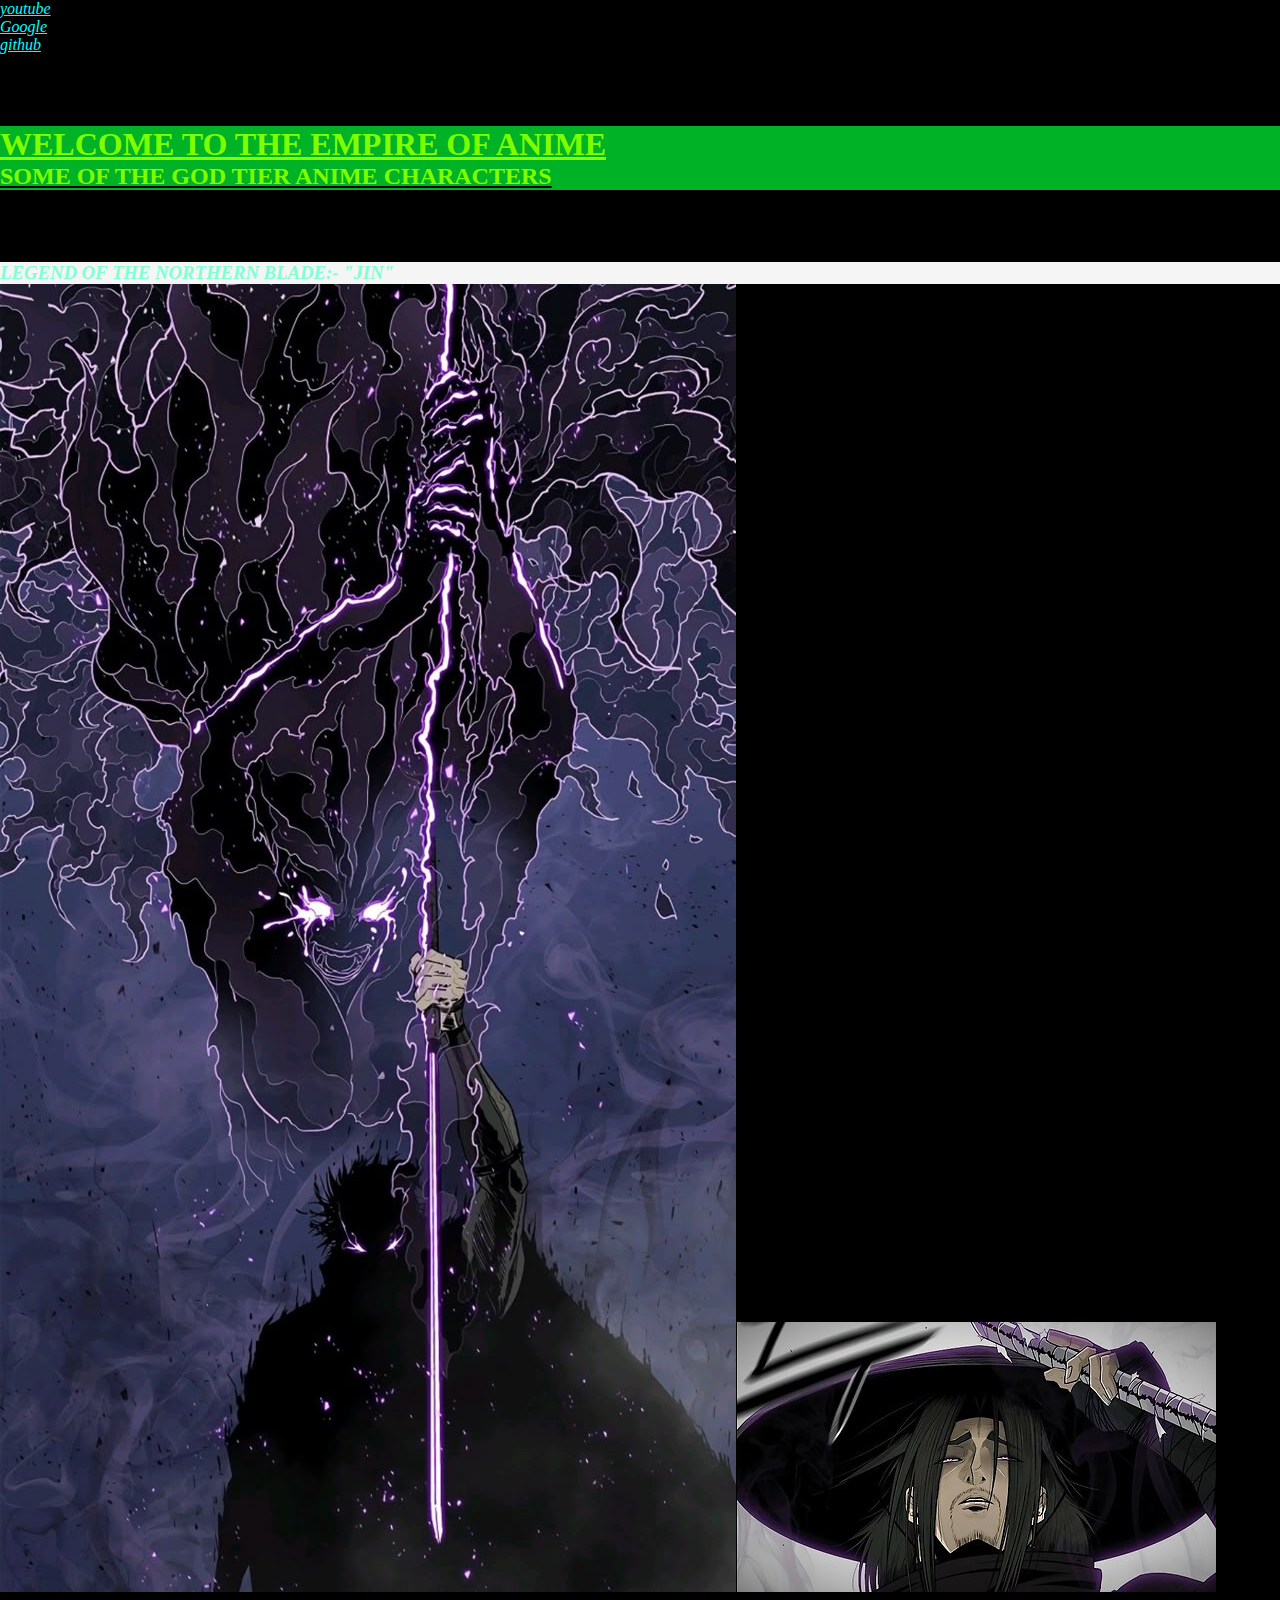
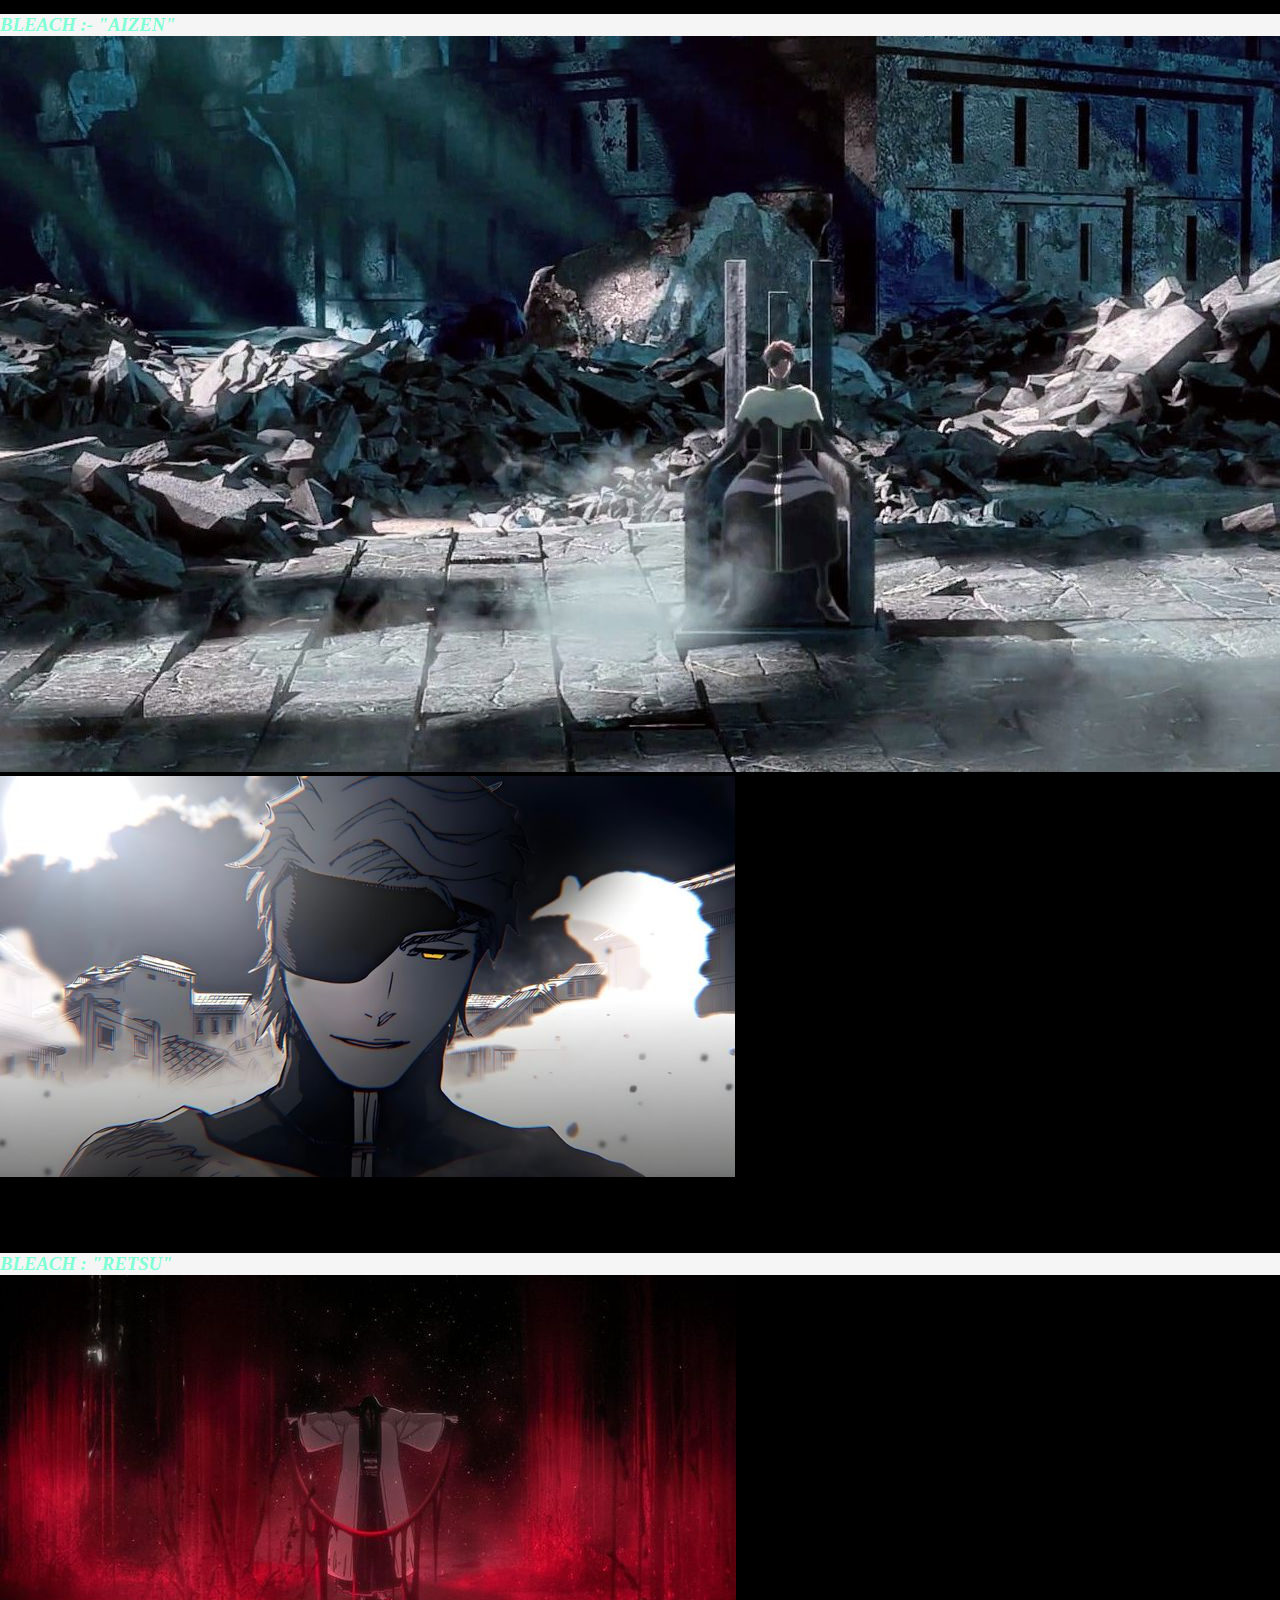
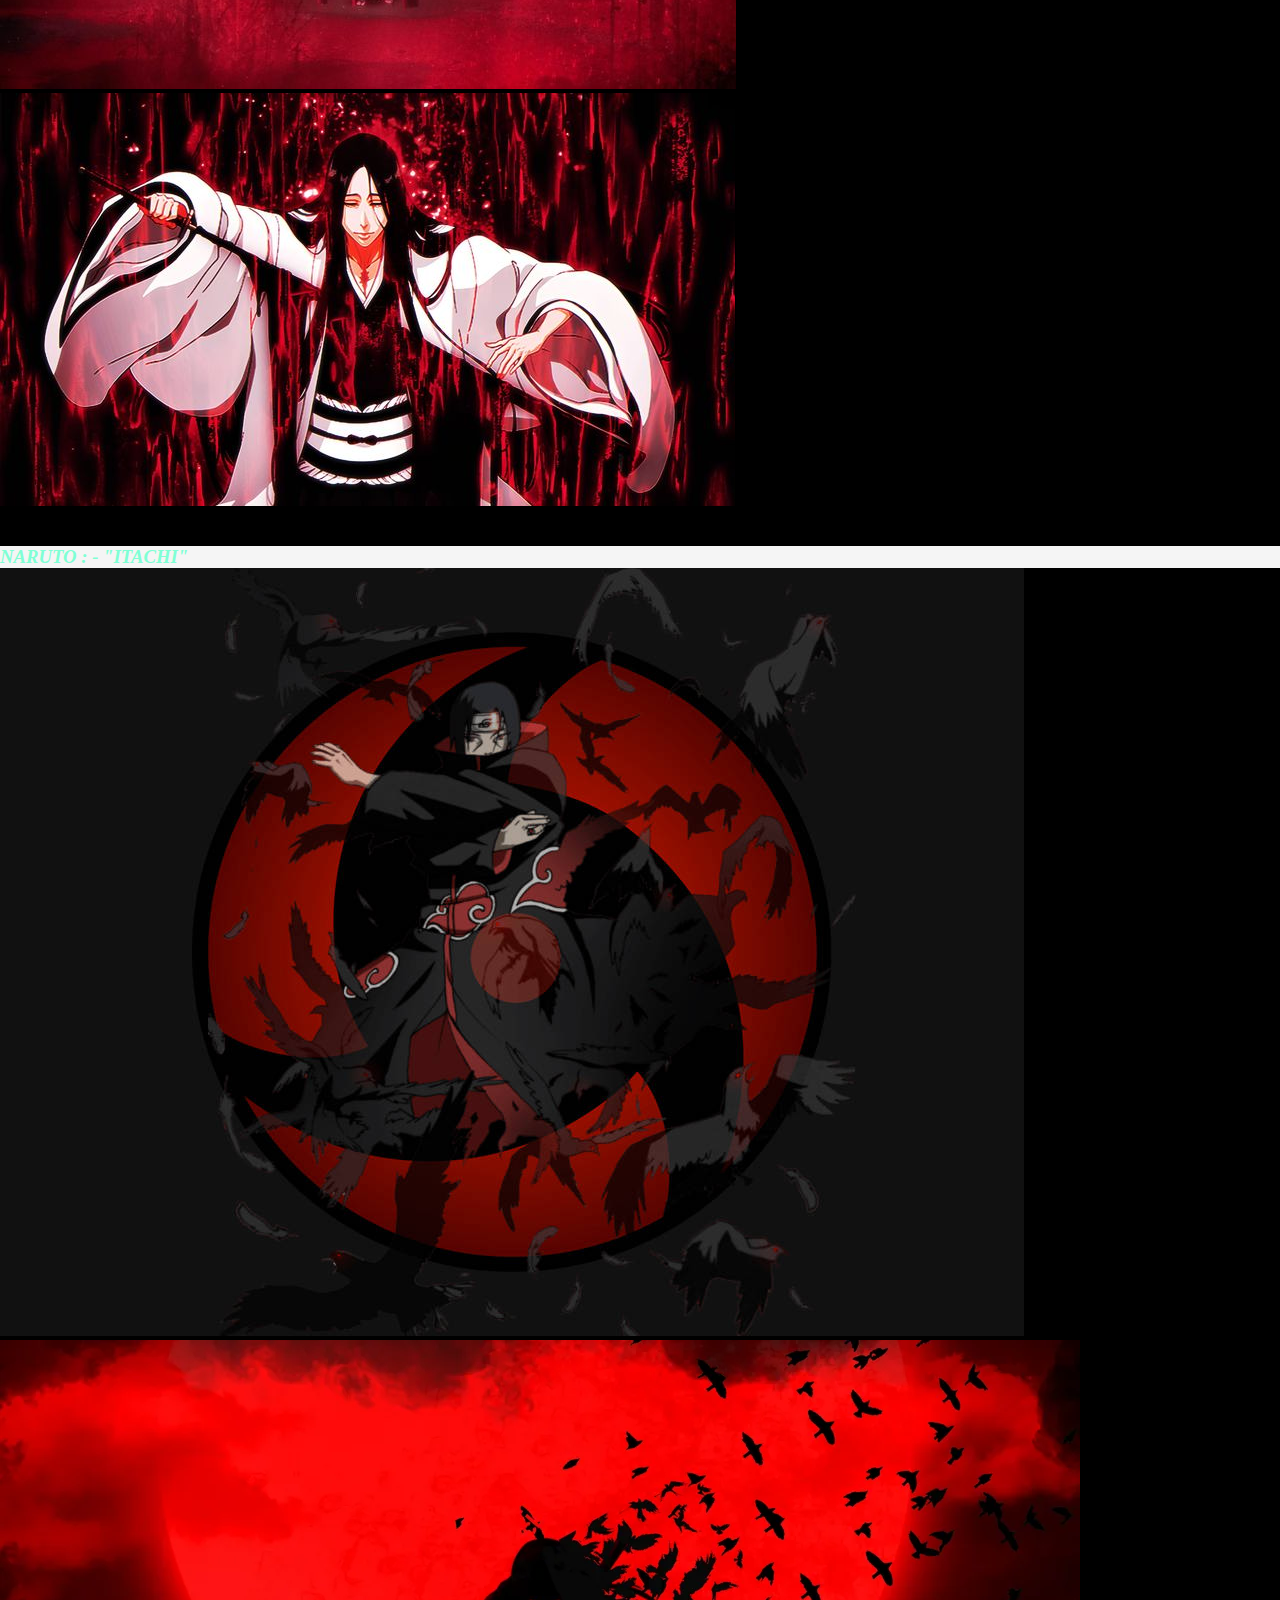
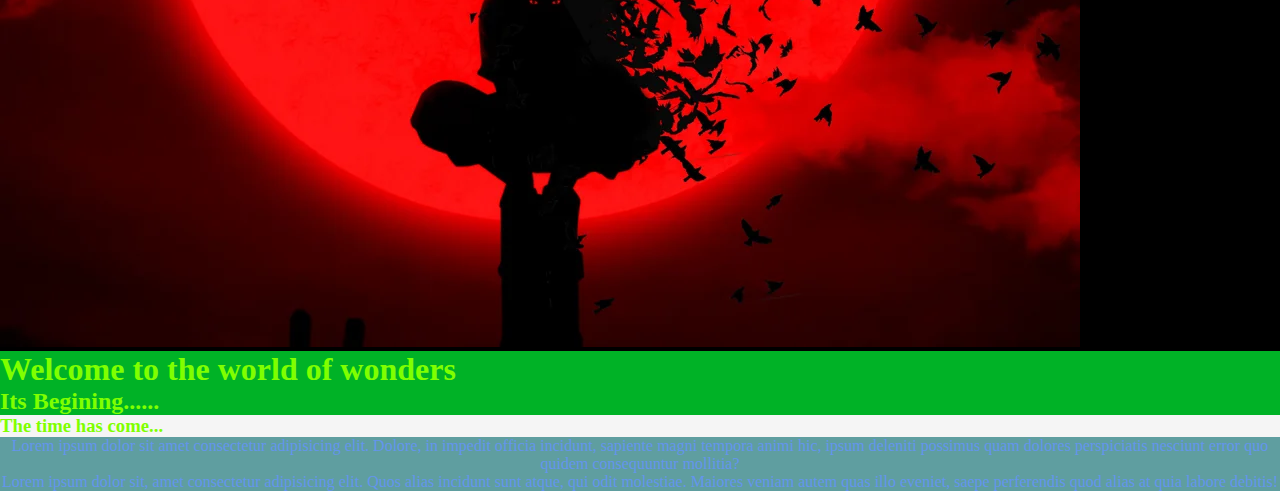
<file: JEFFRIN JOY/1-html/index.html>
<!DOCTYPE html>
<html lang="en">
<head>
    <meta charset="UTF-8">
    <meta name="viewport" content="width=device-width, initial-scale=1.0">
    <title>FIRST HTML PAGE</title>
    <link rel="stylesheet" href="style.css">
</head>
<body>
    <header>
        <nav>
            <ol>
        
                <li>
                    <a href="https://www.youtube.com" style="color: aqua;">youtube</a>
                </li>
                <li>
                    <a href="https://www.google.com" style="color: aqua;">Google</a>
                </li>
                <li>
                    <a href="https://github.com" style="color: aqua;">github</a>
                </li>
            </ol>
            <br><br><br><br>
            <p><u><h1 style="color: chartreuse;">WELCOME TO THE EMPIRE OF ANIME</h1>
            <h2 style="color: chartreuse;">SOME OF THE GOD TIER ANIME CHARACTERS</h2></u></p>
            <ol type="1"><br><br><br><br>
                <li><h3 style="color: aquamarine;">LEGEND OF THE NORTHERN BLADE:- "JIN"</h3><img src="images/3272f34648fa60a499721d2d697d159a.jpg" alt="anime"><img src="images/63Nsj.oq1b-small-The-Legend-of-the-Northern-.jpg" alt="anime"> </li><br>
                <li><h3 style="color: aquamarine;">BLEACH :- "AIZEN"</h3><img src="images/aizen.jpg" alt="anime"><img src="images/17ebe21a52ed4c14d2e928c3fcfe66f4.jpg" alt="anime"></li><br><br><br><br>
                <li><h3 style="color: aquamarine;">BLEACH : "RETSU" </h3><img src="images/459e9ec2f4781c5b70f381a7341d46f2.jpg" alt="anime"><img src="images/09df9d7cabe5d8ff25f17d2345a4bf45.jpg" alt="anime"></li><br><br>
                <li><h3 style="color: aquamarine;">NARUTO : - "ITACHI"</h3><img src="images/itachi-sharingan-birds-hvno48jfabxzqxgm.jpg" alt="anime"><img src="images/zascudsfifh81.jpg" alt="anime"></li>
            </ol>
        </nav>
    </header>
    <h1 style="color: chartreuse;">Welcome to the world of wonders</h1>
    <h2 style="color: chartreuse;">Its Begining......</h2>
    <h3 style="color: chartreuse;">The time has come... </h3>
    <p id="para1" style="color: cornflowerblue;">Lorem ipsum dolor sit amet consectetur adipisicing elit. Dolore, in impedit officia incidunt, sapiente magni tempora animi hic, ipsum deleniti possimus quam dolores perspiciatis nesciunt error quo quidem consequuntur mollitia?</p>
    <p id="para2" style="color: cornflowerblue;">Lorem ipsum dolor sit, amet consectetur adipisicing elit. Quos alias incidunt sunt atque, qui odit molestiae. Maiores veniam autem quas illo eveniet, saepe perferendis quod alias at quia labore debitis!</p>
</body>
</html>
</file>
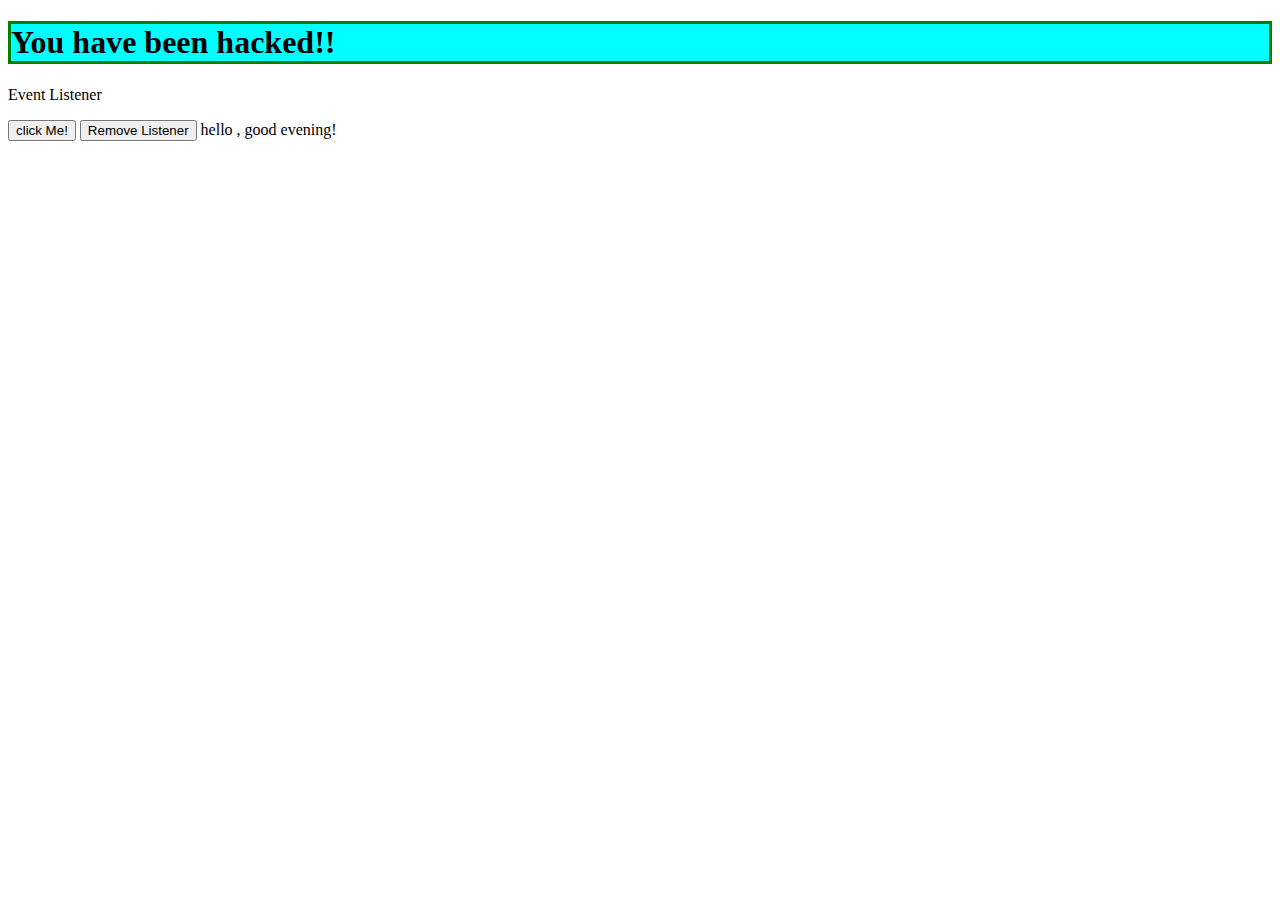
<file: JEFFRIN JOY/1-html/JS Basics/index.html>
<!DOCTYPE html>
<html lang="en">
<head>
    <meta charset="UTF-8">
    <meta name="viewport" content="width=device-width, initial-scale=1.0">
    <title>Document</title>
</head>
<body>
    <h1 id="head">FSD SESSION ON DOM</h1>
    <p>Event Listener</p>
    <button id="clickbutton">click Me!</button>
    <button onclick="remove()">Remove Listener</button>
    <script src="script.js"></script>
</body>
</html>
</file>
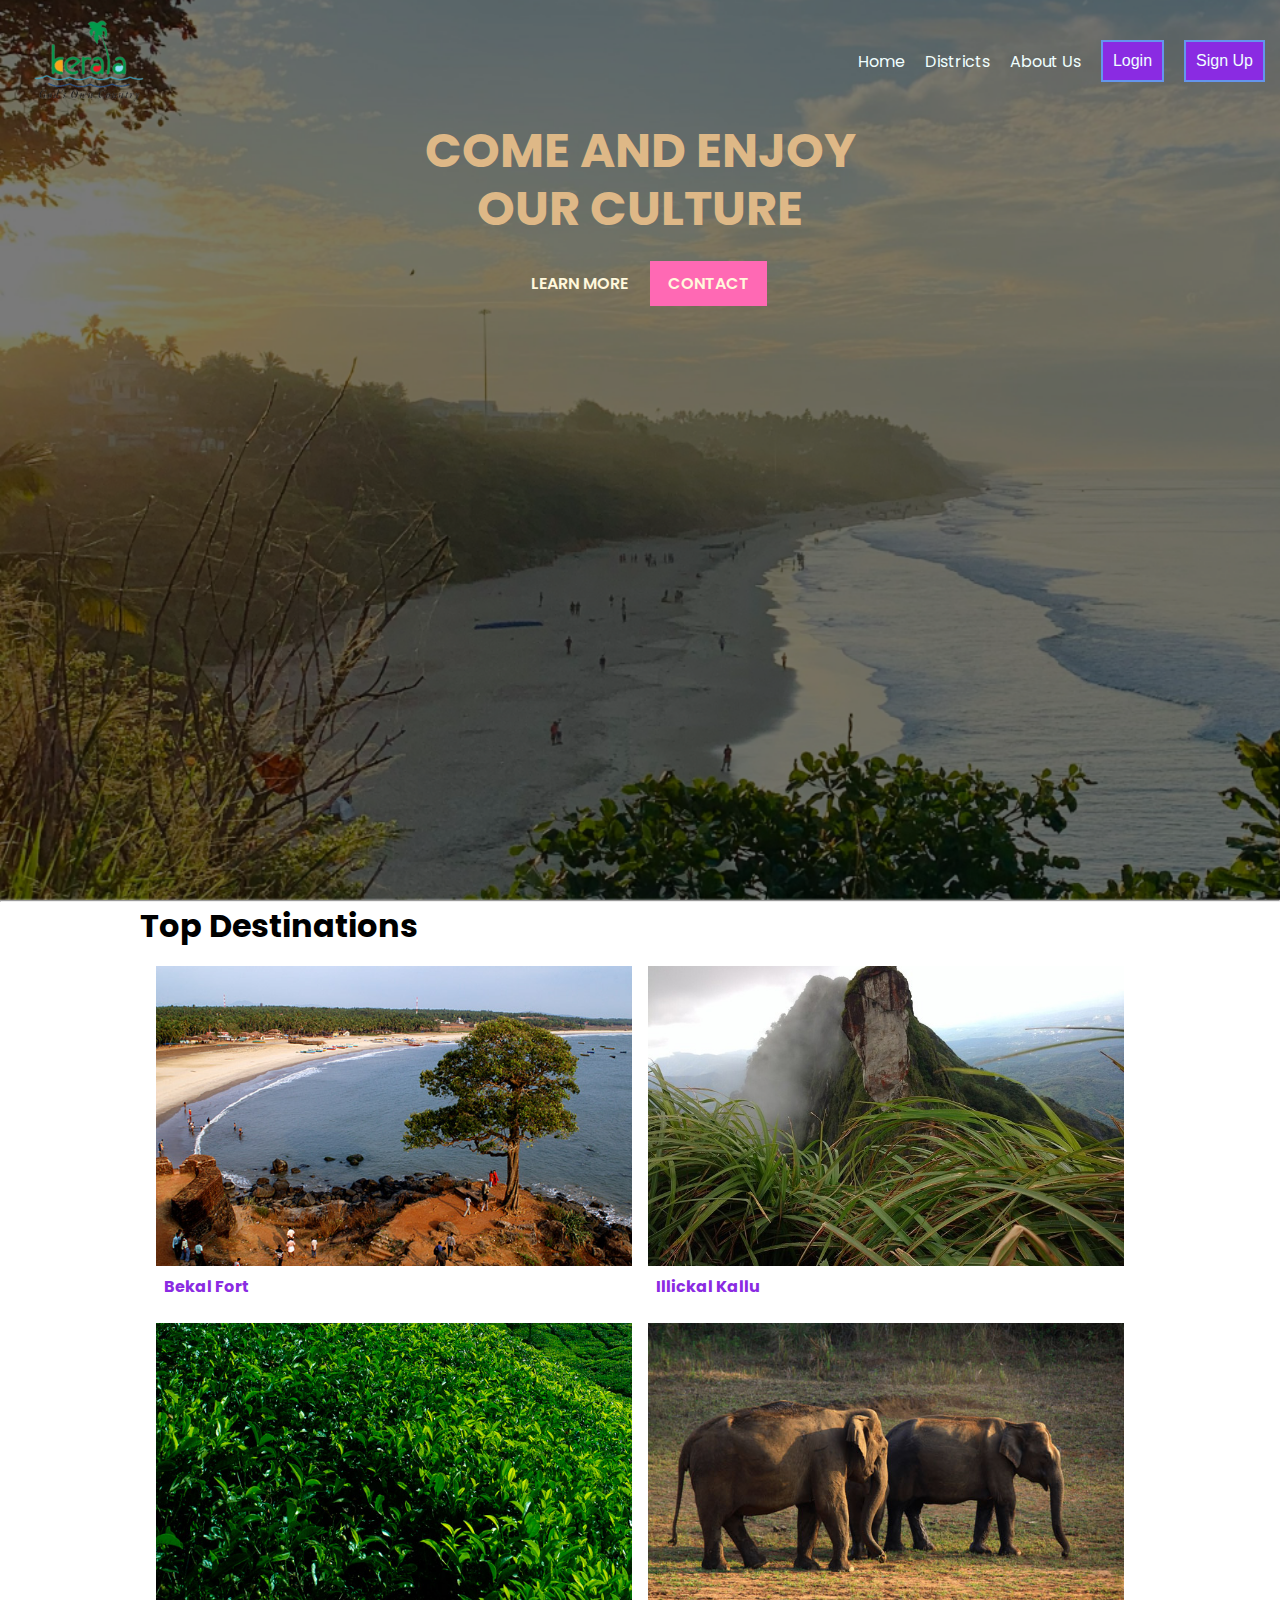
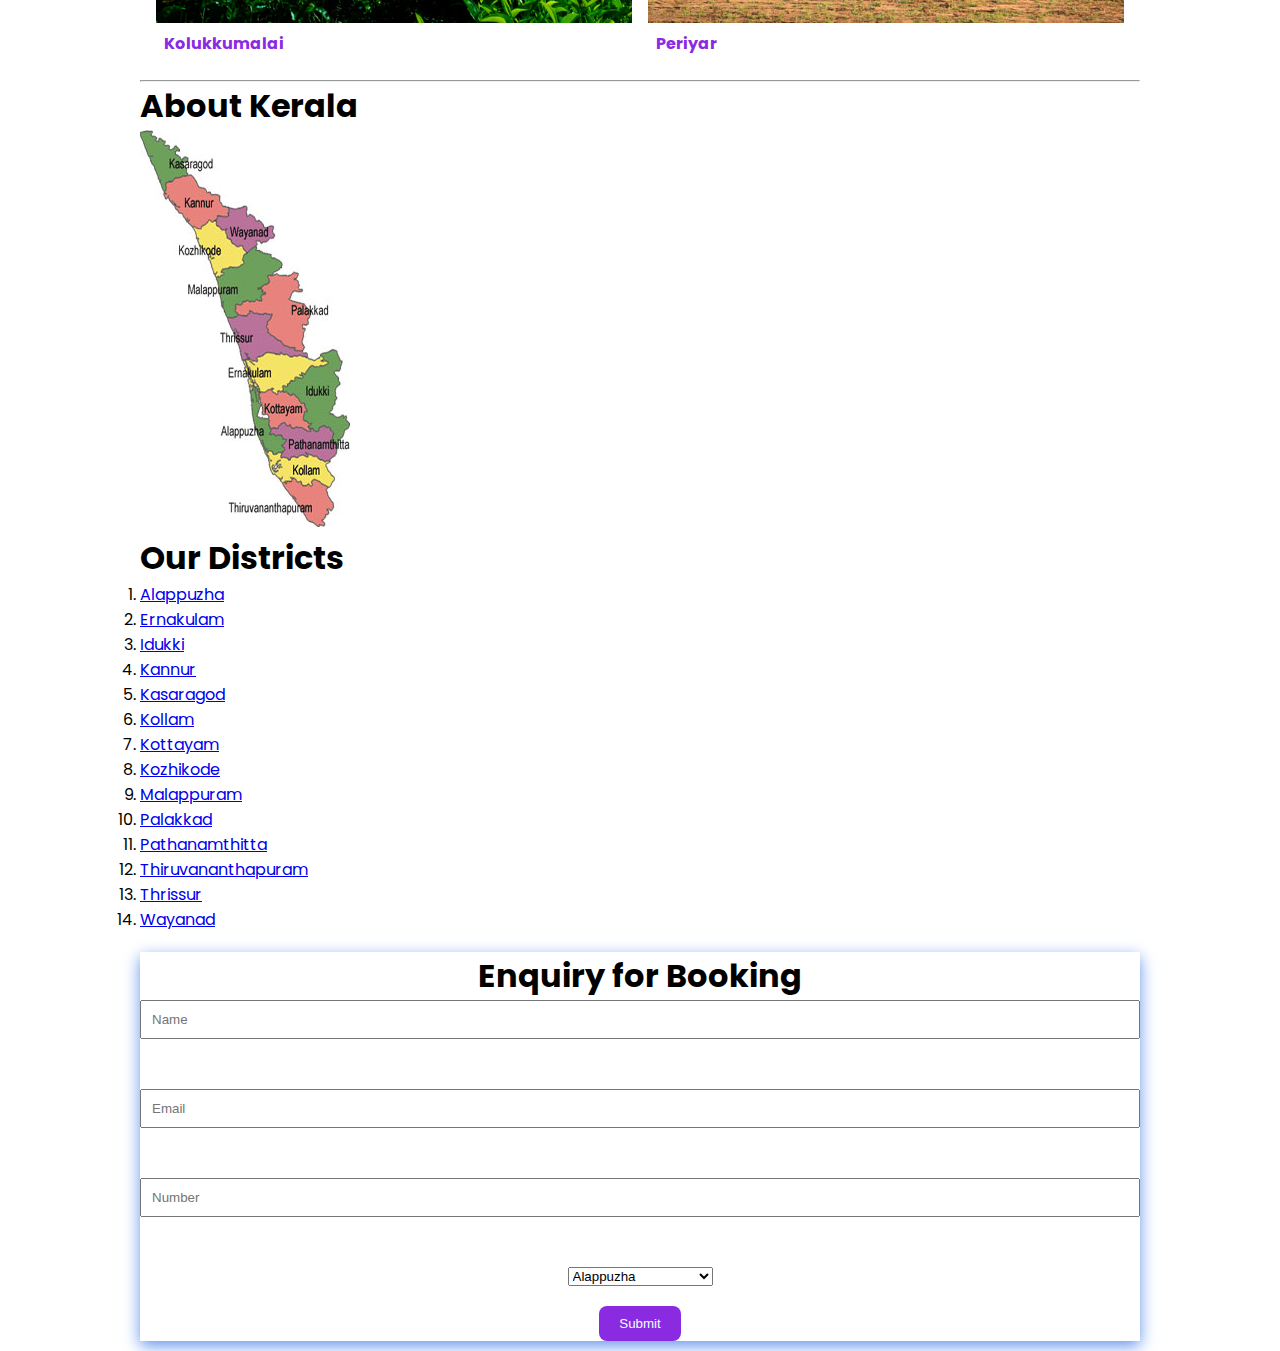
<file: JEFFRIN JOY/1-html/Kerala Tourism/index.html>
<!DOCTYPE html>
<html lang="en">
<head>
    <meta charset="UTF-8">
    <meta name="viewport" content="width=device-width, initial-scale=1.0">
    <title>Kerala Tourism</title>
    <link rel="stylesheet" href="style.css">
    <link rel="preconnect" href="https://fonts.googleapis.com">
<link rel="preconnect" href="https://fonts.gstatic.com" crossorigin>
<link href="https://fonts.googleapis.com/css2?family=Poppins:ital,wght@0,100;0,200;0,300;0,400;0,500;0,600;0,700;0,800;0,900;1,100;1,200;1,300;1,400;1,500;1,600;1,700;1,800;1,900&display=swap" rel="stylesheet">
</head>
<body>
    <main >
        <nav class="navbar">
            <img src="./image/kerala-tourism-logo.png" alt="Logo">
                    
            <button class="navbar-toggler" aria-label="Toggle navigation">
                ☰
            </button> 
            <ul class="navbar-links">
                <li class="nav-link"><a href="#">Home</a></li>
                <li class="nav-link"><a href="#">Districts</a></li>
                <li class="nav-link"><a href="#">About Us</a></li>
                <li class="nav-link"><button class="nav-btn"><a href="#">Login</a></button></li>
                <li class="nav-link"><button class="nav-btn"><a href="#">Sign Up</a></button></li>
            </ul>

        </nav>
      
        <section id="hero-text">
            <h1>COME AND ENJOY<br> OUR CULTURE</h1>
            <a href="#" class="learn-more btn">Learn More</a>
            <a href="#" class="contact-btn btn">Contact</a>
        </section>
    </main>
    <hr>
<div class="container">
    <h1>Top Destinations</h1>
    <section class="destinations">
        <article>
            <img src="./image/bekal-fort.jpg" alt="Bekal Fort">
            <p>Bekal Fort</p>
        </article>

        <article>
            <img src="./image/illickal.jpg" alt="Illickal Kallu">
            <p>Illickal Kallu</p>
        </article>

        <article>
            <img src="./image/kollukkumallay.jpg" alt="Kolukkumalai ">
            <p>Kolukkumalai</p>
        </article>

        <article>
            <img src="./image/periyar.jpg" alt="Periyar">
            <p>Periyar</p>
        </article>
    </section>

    <hr>

    <section class="container">
        <h1>About Kerala</h1>
        <img id="kerala" src="./image/kerala.jpg" alt="">
           </section>

    <section class="districts">
        <h1>Our Districts</h1>
        <ol>
            <li><a href="#">Alappuzha</a></li>
            <li><a href="#">Ernakulam</a></li>
            <li><a href="#">Idukki</a></li>
            <li><a href="#">Kannur</a></li>
            <li><a href="#">Kasaragod</a></li>
            <li><a href="#">Kollam</a></li>
            <li><a href="#">Kottayam</a></li>
            <li><a href="#">Kozhikode</a></li>
            <li><a href="#">Malappuram</a></li>
            <li><a href="#">Palakkad</a></li>
            <li><a href="#">Pathanamthitta</a></li>
            <li><a href="#">Thiruvananthapuram</a></li>
            <li><a href="#">Thrissur</a></li>
            <li><a href="#">Wayanad</a></li>
        </ol>
        
    </section>
    
</div>
<div class="container form-container">
    <form action="">
        <h1>Enquiry for Booking </h1>
        <input type="text" placeholder="Name" name="" name="name" id="name" maxlength="20" pattern="[a-zA-Z\s]{1,20}" required><br><br>
        <input type="email" placeholder="Email" name="email" id="email" required><br><br>
        <input type="tel" placeholder="Number" name="phone" id="phone" pattern="\d{10}" required><br><br>
        <select name="districts" class="districts" >
            <option value="">Alappuzha</option>
            <option value="">Ernakulam</option>
            <option value="">Idukki</option>
            <option value="">Kannur</option>
            <option value="">Kasaragod</option>
            <option value="">Kollam</option>
            <option value="">Kottayam</option>
            <option value="">Kozhikode</option>
            <option value="">Malappuram</option>
            <option value="">Palakkad</option>
            <option value="">Pathanamthitta</option>
            <option value="">Thiruvananthapuram</option>
            <option value="">Thrissur</option>
            <option value="">Wayanad</option>
        </select>
        <button type="submit" class="submit">Submit</button>
    </form>
</div>
<footer>
</footer>
</body>
</html>
</file>
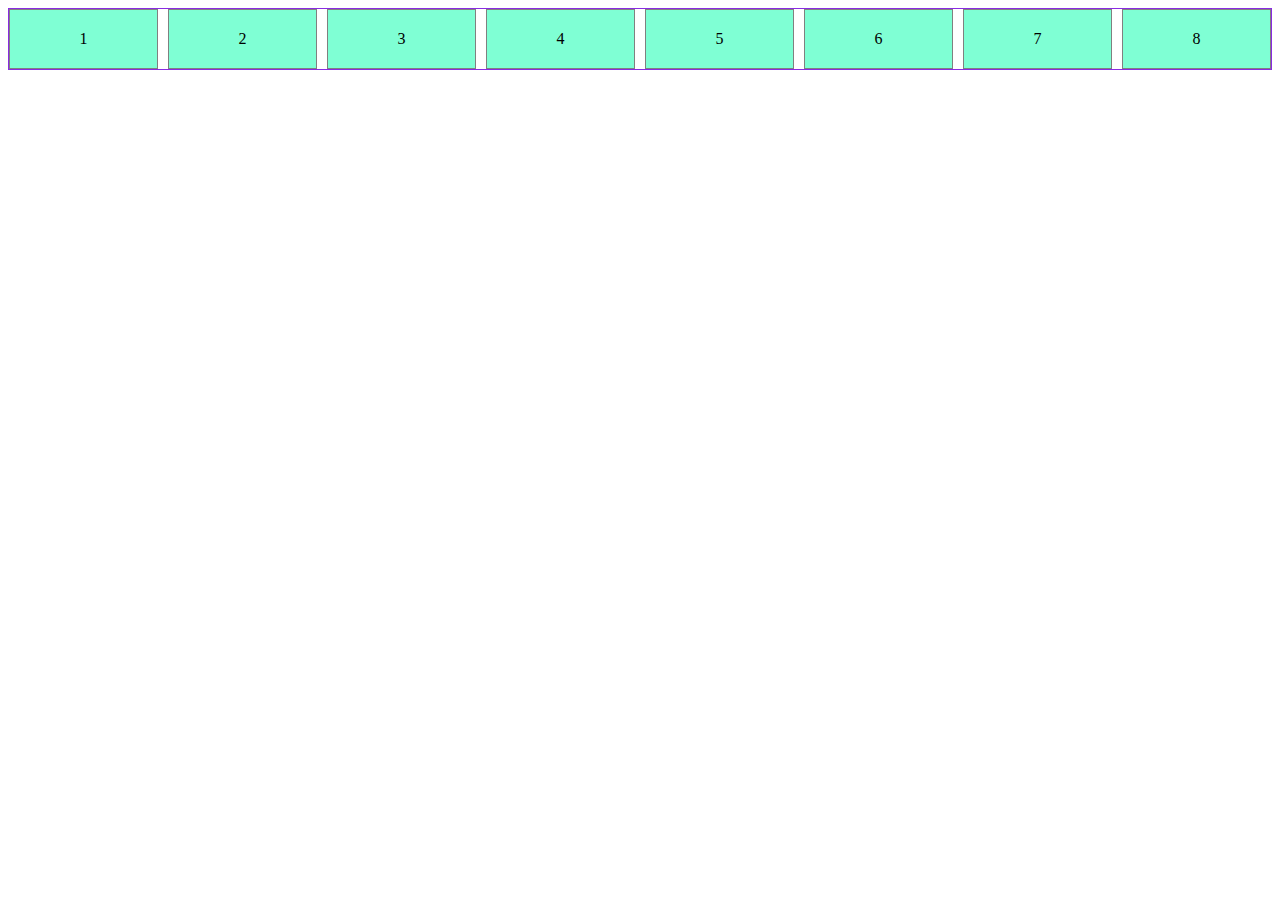
<file: JEFFRIN JOY/1-html/grid.html>
<!DOCTYPE html>
<html lang="en">
<head>
    <meta charset="UTF-8">
    <meta name="viewport" content="width=device-width, initial-scale=1.0">
    <title>Document</title>
    <style>
        .item{
            padding: 20px;
            border: 1px solid grey;
            text-align: center;
            background-color: aquamarine;
        }
        .container{
            display: grid;
            grid-template-columns:repeat(auto-fit,minmax(100px,1fr));
            gap: 10px;
            border:1px solid blueviolet;
        }
    </style>
</head>
<body>
    <div class="container">
        <div class="item">1</div>
        <div class="item">2</div>
        <div class="item">3</div>
        <div class="item">4</div>
        <div class="item">5</div>
        <div class="item">6</div>
        <div class="item">7</div>
        <div class="item">8</div>
    </div>
</body>
</html>
</file>
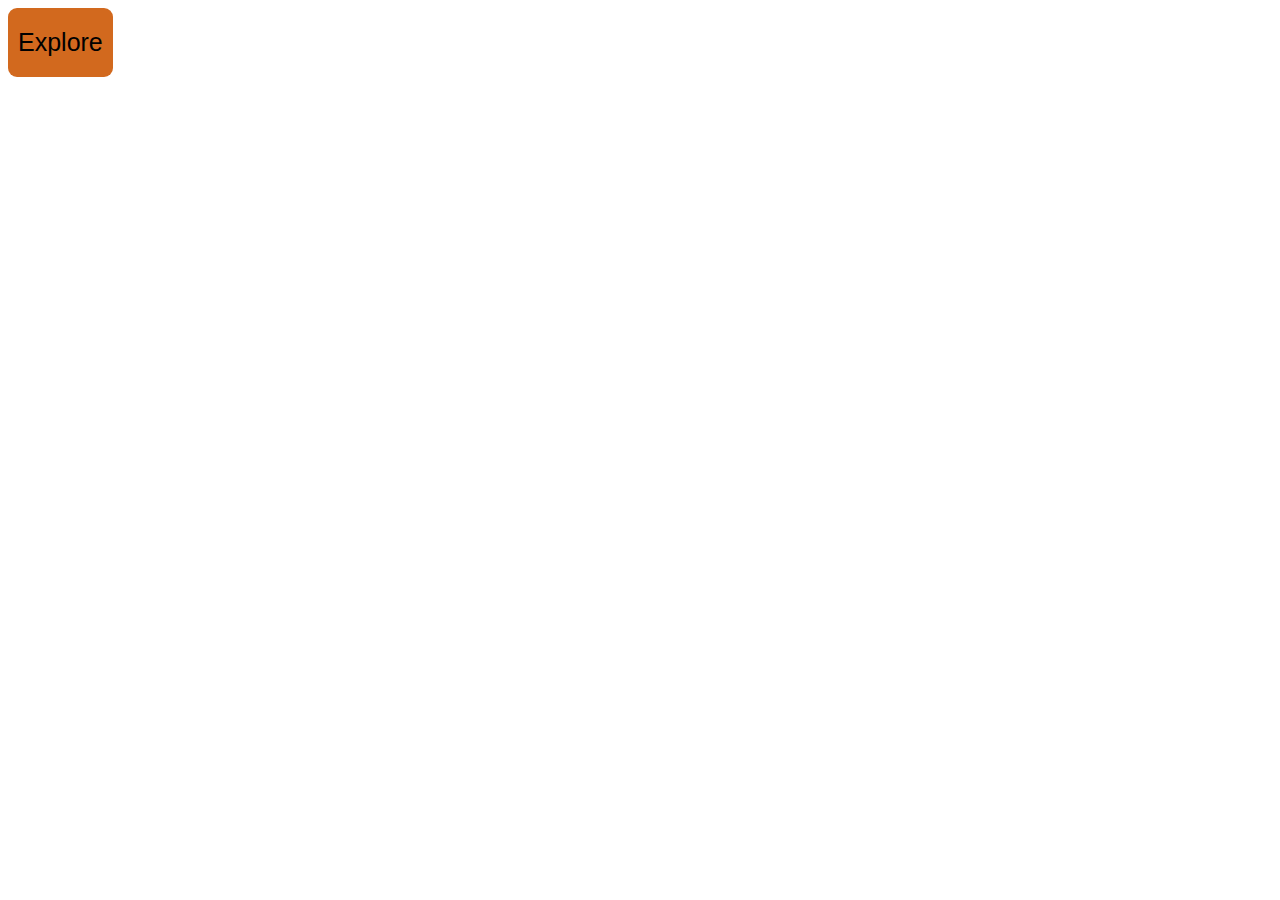
<file: JEFFRIN JOY/1-html/button/transition.html>
<!DOCTYPE html>
<html lang="en">
<head>
    <meta charset="UTF-8">
    <meta name="viewport" content="width=device-width, initial-scale=1.0">
    <title>button</title>
    <link rel="stylesheet" href="stylee.css">
</head>
<body>
 <button class="transition-button">Explore</button>   
</body>
</html>
</file>
<file: JEFFRIN JOY/1-html/style.css>
*{
    margin: 0%;
    padding: 0%;
    box-sizing: border-box;
}
h1{
    background-color: rgba(0, 255, 55, 0.699);
}
h2{
    background-color: rgba(0, 255, 55, 0.699);
}
ol{
font-style: oblique;}
li{
    background-color: black;
}

#para1
 { text-align: center;
    background-color: cadetblue;
}
#para2
{
    text-align: center;
    background-color: cadetblue;
}
h3{
    background-color: whitesmoke;
}
body{
    background-color: black;
}
</file>
<file: JEFFRIN JOY/1-html/Kerala Tourism/style.css>
*{
    box-sizing: border-box;
    margin: 0;
    padding: 0;

}

body{
    font-family:'Poppins';
}

main{
    background-image: url('image/hero-bg.png');
    background-repeat: no-repeat;
    background-size: cover;
    height: 100vh;
}

.navbar{
    display: flex;
    justify-content: space-between;
    align-items: center;
    position: relative;
    flex-wrap: wrap;
    padding: 20px 15px;

}

.navbar-links{
    list-style: none;
    margin: 0;
    padding: 0;
    display: flex;
    gap: 20px;
    justify-content: space-around;
    align-items: center;
}

.nav-link a{
    color: azure;
    text-decoration: none;
    font-size: 16px;
    display: block;
}

.nav-link{
    list-style-type: none;
}

.navbar-toggler{
    background:none;
    border: none;
    color: aqua;
    font-size: 30px;
    cursor: pointer;
    display: none;
}

.nav-btn{
    border: 2px solid cornflowerblue;
    background-color: blueviolet;
    padding: 10px;
    transition: background-color 1s ease;
}

.nav-btn:hover{
    background-color: aquamarine;
}

#hero-text h1{
    font-size: 3rem;
    line-height: 1.2;
    color: burlywood;
    margin-bottom: 1.5rem;
}

#hero-text{
    text-align: center;

}



.btn{
    color: cornsilk;
    font-size: 1rem;
    text-transform: uppercase;
    text-decoration: none;
    padding: 10px 18px;
    display: inline-block;
    border: 2px palevioletred;
    background: none;
    font-weight: 600;
    transition: 0.5s ease background-color;
}

.btn:hover{
    background-color: hotpink;

}

.contact-btn{
    background-color: hotpink;
}

.contact-btn:hover{
    background: none;
}
.container{
    max-width:  1000px;
    margin: 0 auto;
}

.destinations{
    display: grid;
    grid-template-columns: repeat(auto-fit,minmax(20rem,1fr));
    gap: 16px;
    padding: 16px;
}

.destinatons article{
    background-color: lightcyan;
    border: 1px solid #ccc;
    border-radius: 8px;
    text-align: center;
    width: 100%;
    transition: transform 0.5s ease;
}


.destinations article img{
    width:100%;
    height: 300px;
    object-fit:cover;
    display:block;
    overflow: hidden;
}

.destinations article:hover{
    cursor: pointer;
    transform: scale(1.05);
}

.destinations article p{
    margin: 0;
    padding: 8px;
    font-size: 16px;
    font-weight: bold;
    color: blueviolet;
}

.districts{
    margin-bottom: 20px;
}
footer{
    text-align: center;
    margin: 10px 0;
}
form{
    display: flex;
    align-items: center;
    flex-direction: column;
    box-shadow: cornflowerblue 0px 5px 15px;
    margin: 10px auto;
}

form input{
    padding: 10px 50px 10px 10px;
    width: 100%;
}

.submit{
    padding: 10px 20px;
    border-radius: 8px;
    background-color: blueviolet;
    border: none;
    color: azure;
}
@media (max-width:720px){
    .districts{
        text-align: center;
    }
   }
</file>
<file: JEFFRIN JOY/1-html/button/stylee.css>
.transition-button{
    background-color: chocolate;
    color: black;
    padding: 20px 10px;
    border: none;
    border-radius: 9px;
    font-size: 25px;
    cursor: pointer;
    transition-property: background-color,transform;
    transition-duration: 0.99s;
    transition-timing-function: ease-in-out;
}
.transition-button:hover{
    background-color: orchid;
    transform: scale(2.0);
}
</file>
